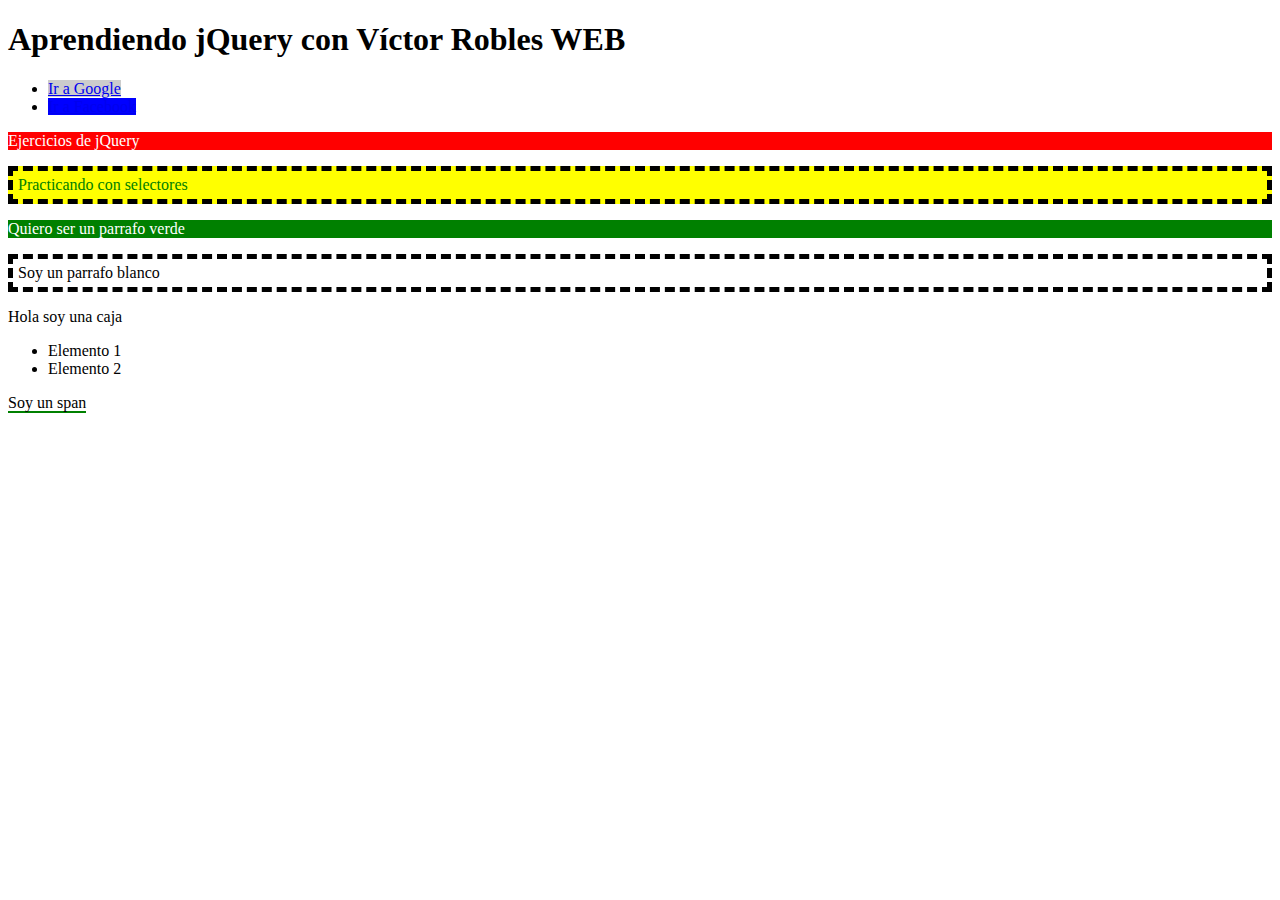
<file: jquery/index.html>
<!DOCTYPE HTML>
<html lang="es">
	<head>
		<meta charset="utf-8">
		<title>Aprendiendo jQuery</title>
		<!--
		<script src="https://code.jquery.com/jquery-3.3.1.min.js"
	  integrity="sha256-FgpCb/KJQlLNfOu91ta32o/NMZxltwRo8QtmkMRdAu8="
	  crossorigin="anonymous"></script>
		-->
		<script type="text/javascript" src="js/jquery-3.3.1.min.js"></script>
		<script type="text/javascript" src="js/01-selectores.js"></script>
		<style>
			.zebra{
				border: 5px dashed black;
			}

			.grande{
				font-size: 30px;
			}

			.margen-superior{
				display:block;
				margin-top:45px;
			}

			.resaltado{
				border-bottom: 2px solid green;
			}
		</style>
	</head>
	<body>
		<h1>Aprendiendo jQuery con Víctor Robles WEB</h1>

		<ul>
			<li><a href="https://www.google.com" title="Google">Ir a Google</a></li>
			<li><a href="https://www.facebook.com" title="Facebook">Ir a Facebook</a></li>
		</ul>

		<p id="rojo" class="sin_borde">Ejercicios de jQuery</p>
		<p id="amarillo" class="zebra">Practicando con selectores</p>
		<p id="verde" class="sin_borde">Quiero ser un parrafo verde</p>
		<p class="zebra">Soy un parrafo blanco</p>

		<div id="caja">
			<p>Hola soy una caja<p>
			<ul>
				<li>Elemento 1</li>
				<li id="elemento2">Elemento 2</li>
			</ul>
			<span class="resaltado">Soy un span</span>
		</div>

	</body>
</html>
</file>
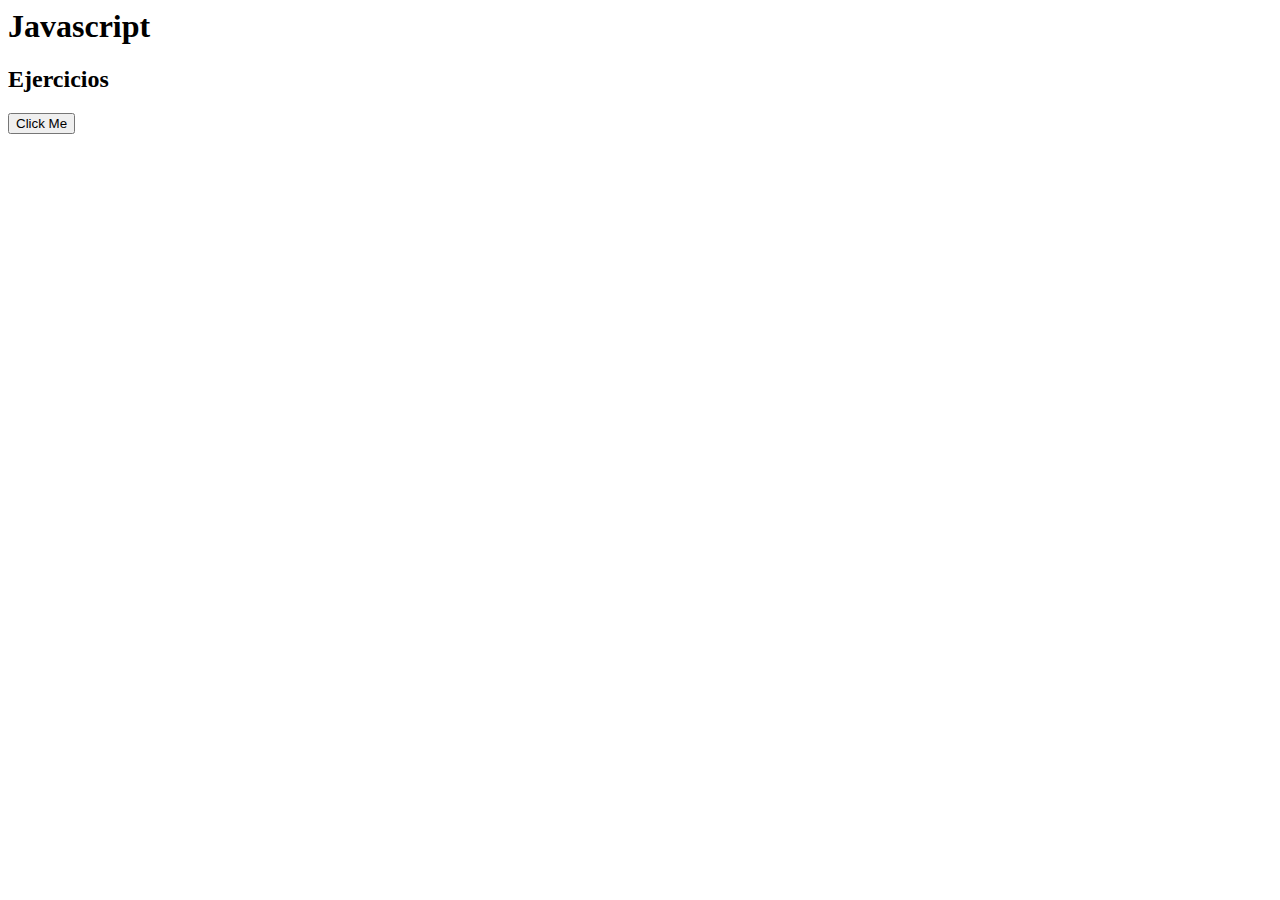
<file: JS exercises/index.htm>
<!doctype html5>
<html lang="es">
	<head>
		<meta charset="utf-8">
		<title>Primer script - Andres Montes</title>
		</head>
	<body>
		<div class="caja">
		<h1> Javascript</h1>
		<h2> Ejercicios</h2>
		<button id="boton">Click Me</button>
		<script type="text/javascript"src="JS/eventos.js"></script> 
		</div>
		</body>
</html>
</file>
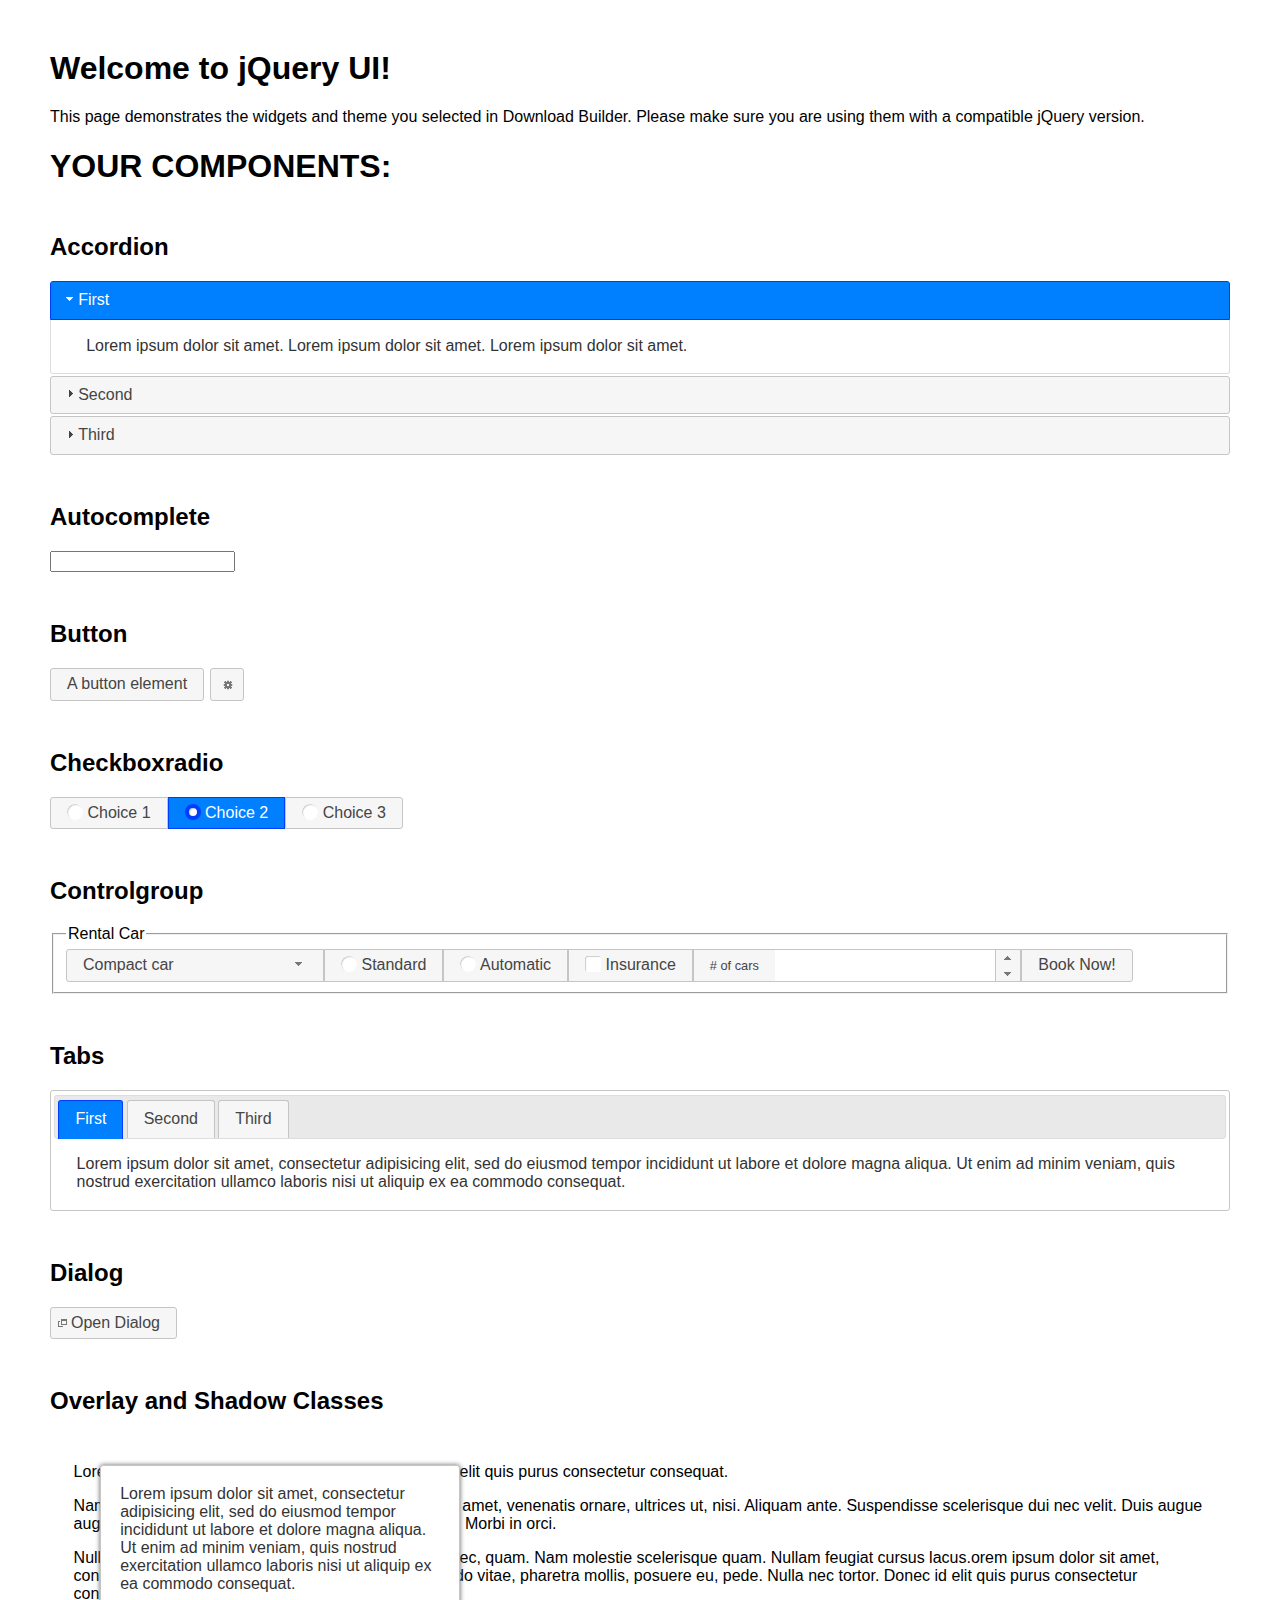
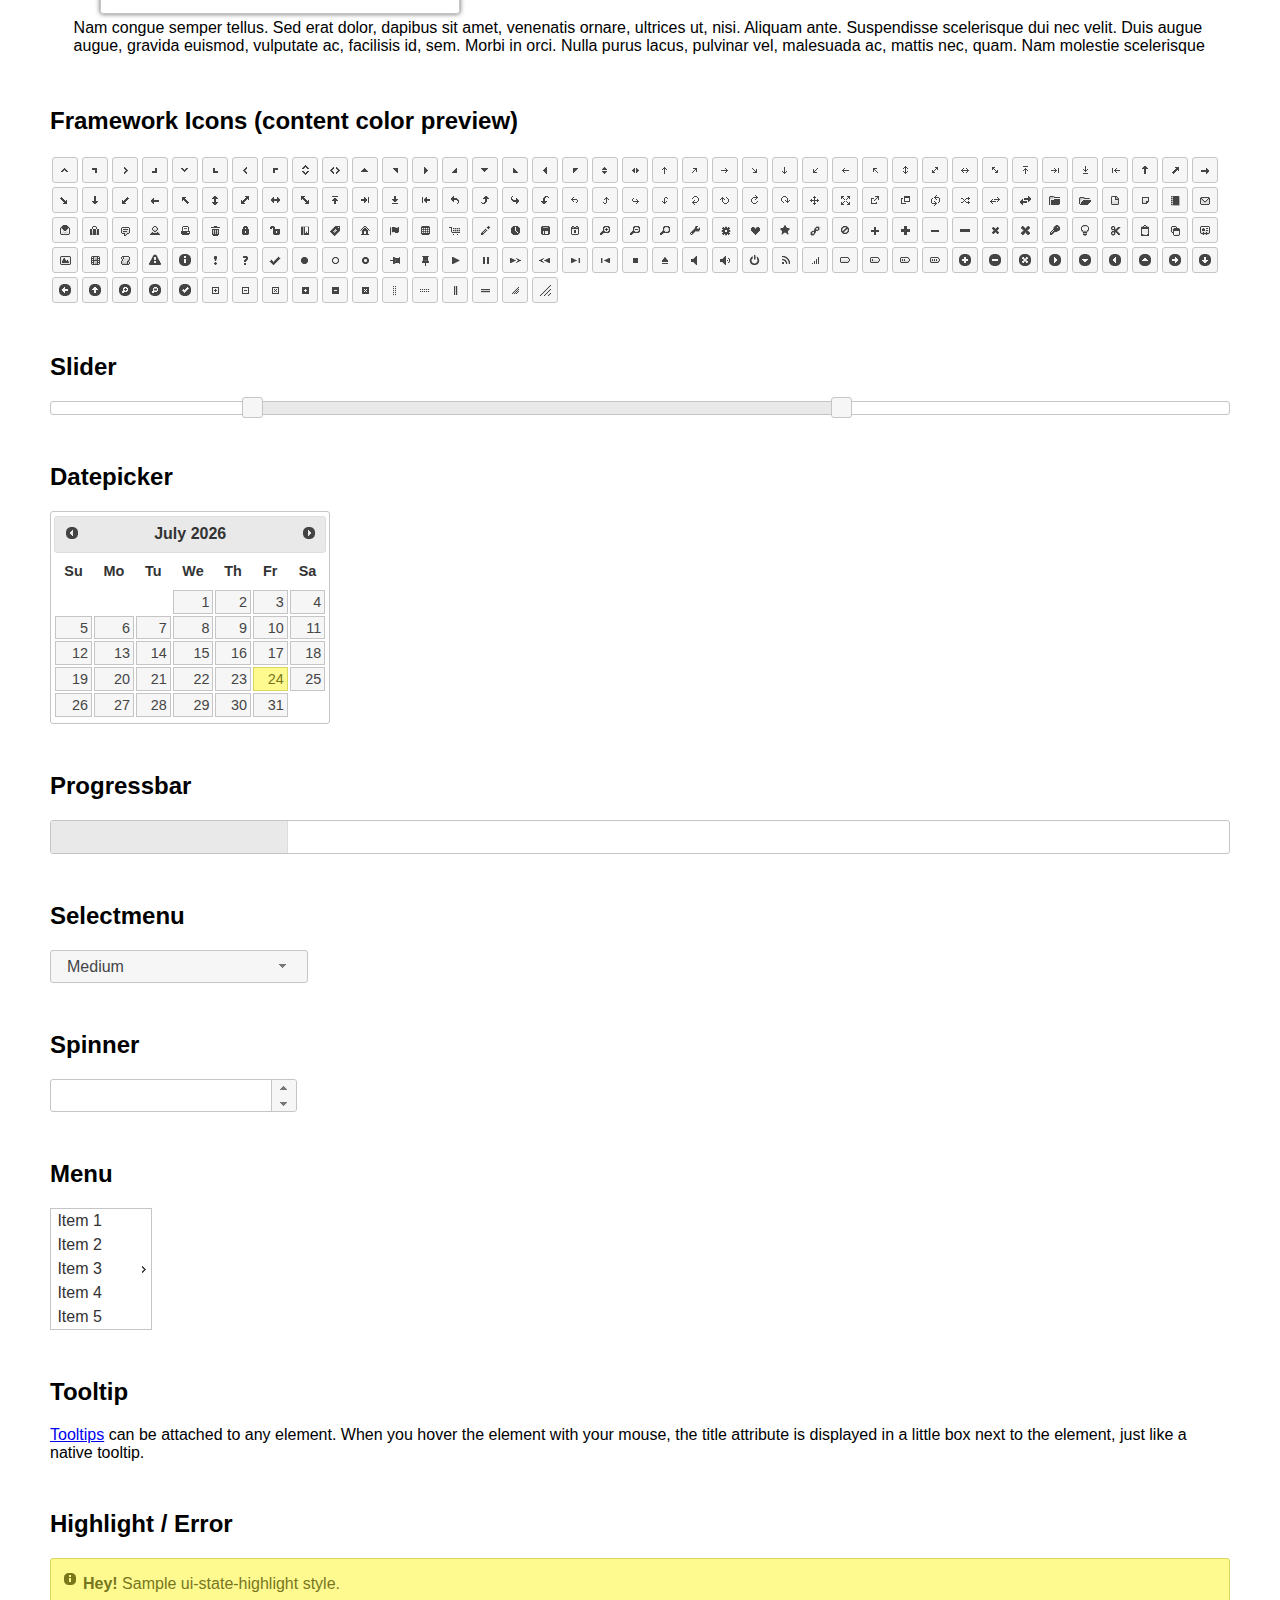
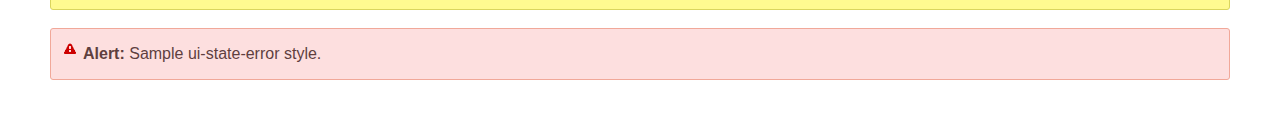
<file: jquery/js/jquery-ui/index.html>
<!doctype html>
<html lang="us">
<head>
	<meta charset="utf-8">
	<title>jQuery UI Example Page</title>
	<link href="jquery-ui.css" rel="stylesheet">
	<style>
	body{
		font-family: "Trebuchet MS", sans-serif;
		margin: 50px;
	}
	.demoHeaders {
		margin-top: 2em;
	}
	#dialog-link {
		padding: .4em 1em .4em 20px;
		text-decoration: none;
		position: relative;
	}
	#dialog-link span.ui-icon {
		margin: 0 5px 0 0;
		position: absolute;
		left: .2em;
		top: 50%;
		margin-top: -8px;
	}
	#icons {
		margin: 0;
		padding: 0;
	}
	#icons li {
		margin: 2px;
		position: relative;
		padding: 4px 0;
		cursor: pointer;
		float: left;
		list-style: none;
	}
	#icons span.ui-icon {
		float: left;
		margin: 0 4px;
	}
	.fakewindowcontain .ui-widget-overlay {
		position: absolute;
	}
	select {
		width: 200px;
	}
	</style>
</head>
<body>

<h1>Welcome to jQuery UI!</h1>

<div class="ui-widget">
	<p>This page demonstrates the widgets and theme you selected in Download Builder. Please make sure you are using them with a compatible jQuery version.</p>
</div>

<h1>YOUR COMPONENTS:</h1>


<!-- Accordion -->
<h2 class="demoHeaders">Accordion</h2>
<div id="accordion">
	<h3>First</h3>
	<div>Lorem ipsum dolor sit amet. Lorem ipsum dolor sit amet. Lorem ipsum dolor sit amet.</div>
	<h3>Second</h3>
	<div>Phasellus mattis tincidunt nibh.</div>
	<h3>Third</h3>
	<div>Nam dui erat, auctor a, dignissim quis.</div>
</div>



<!-- Autocomplete -->
<h2 class="demoHeaders">Autocomplete</h2>
<div>
	<input id="autocomplete" title="type &quot;a&quot;">
</div>



<!-- Button -->
<h2 class="demoHeaders">Button</h2>
<button id="button">A button element</button>
<button id="button-icon">An icon-only button</button>



<!-- Checkboxradio -->
<h2 class="demoHeaders">Checkboxradio</h2>
<form style="margin-top: 1em;">
	<div id="radioset">
		<input type="radio" id="radio1" name="radio"><label for="radio1">Choice 1</label>
		<input type="radio" id="radio2" name="radio" checked="checked"><label for="radio2">Choice 2</label>
		<input type="radio" id="radio3" name="radio"><label for="radio3">Choice 3</label>
	</div>
</form>



<!-- Controlgroup -->
<h2 class="demoHeaders">Controlgroup</h2>
<fieldset>
	<legend>Rental Car</legend>
	<div id="controlgroup">
		<select id="car-type">
			<option>Compact car</option>
			<option>Midsize car</option>
			<option>Full size car</option>
			<option>SUV</option>
			<option>Luxury</option>
			<option>Truck</option>
			<option>Van</option>
		</select>
		<label for="transmission-standard">Standard</label>
		<input type="radio" name="transmission" id="transmission-standard">
		<label for="transmission-automatic">Automatic</label>
		<input type="radio" name="transmission" id="transmission-automatic">
		<label for="insurance">Insurance</label>
		<input type="checkbox" name="insurance" id="insurance">
		<label for="horizontal-spinner" class="ui-controlgroup-label"># of cars</label>
		<input id="horizontal-spinner" class="ui-spinner-input">
		<button>Book Now!</button>
	</div>
</fieldset>



<!-- Tabs -->
<h2 class="demoHeaders">Tabs</h2>
<div id="tabs">
	<ul>
		<li><a href="#tabs-1">First</a></li>
		<li><a href="#tabs-2">Second</a></li>
		<li><a href="#tabs-3">Third</a></li>
	</ul>
	<div id="tabs-1">Lorem ipsum dolor sit amet, consectetur adipisicing elit, sed do eiusmod tempor incididunt ut labore et dolore magna aliqua. Ut enim ad minim veniam, quis nostrud exercitation ullamco laboris nisi ut aliquip ex ea commodo consequat.</div>
	<div id="tabs-2">Phasellus mattis tincidunt nibh. Cras orci urna, blandit id, pretium vel, aliquet ornare, felis. Maecenas scelerisque sem non nisl. Fusce sed lorem in enim dictum bibendum.</div>
	<div id="tabs-3">Nam dui erat, auctor a, dignissim quis, sollicitudin eu, felis. Pellentesque nisi urna, interdum eget, sagittis et, consequat vestibulum, lacus. Mauris porttitor ullamcorper augue.</div>
</div>



<h2 class="demoHeaders">Dialog</h2>
<p>
	<button id="dialog-link" class="ui-button ui-corner-all ui-widget">
		<span class="ui-icon ui-icon-newwin"></span>Open Dialog
	</button>
</p>

<h2 class="demoHeaders">Overlay and Shadow Classes</h2>
<div style="position: relative; width: 96%; height: 200px; padding:1% 2%; overflow:hidden;" class="fakewindowcontain">
	<p>Lorem ipsum dolor sit amet,  Nulla nec tortor. Donec id elit quis purus consectetur consequat. </p><p>Nam congue semper tellus. Sed erat dolor, dapibus sit amet, venenatis ornare, ultrices ut, nisi. Aliquam ante. Suspendisse scelerisque dui nec velit. Duis augue augue, gravida euismod, vulputate ac, facilisis id, sem. Morbi in orci. </p><p>Nulla purus lacus, pulvinar vel, malesuada ac, mattis nec, quam. Nam molestie scelerisque quam. Nullam feugiat cursus lacus.orem ipsum dolor sit amet, consectetur adipiscing elit. Donec libero risus, commodo vitae, pharetra mollis, posuere eu, pede. Nulla nec tortor. Donec id elit quis purus consectetur consequat. </p><p>Nam congue semper tellus. Sed erat dolor, dapibus sit amet, venenatis ornare, ultrices ut, nisi. Aliquam ante. Suspendisse scelerisque dui nec velit. Duis augue augue, gravida euismod, vulputate ac, facilisis id, sem. Morbi in orci. Nulla purus lacus, pulvinar vel, malesuada ac, mattis nec, quam. Nam molestie scelerisque quam. </p><p>Nullam feugiat cursus lacus.orem ipsum dolor sit amet, consectetur adipiscing elit. Donec libero risus, commodo vitae, pharetra mollis, posuere eu, pede. Nulla nec tortor. Donec id elit quis purus consectetur consequat. Nam congue semper tellus. Sed erat dolor, dapibus sit amet, venenatis ornare, ultrices ut, nisi. Aliquam ante. </p><p>Suspendisse scelerisque dui nec velit. Duis augue augue, gravida euismod, vulputate ac, facilisis id, sem. Morbi in orci. Nulla purus lacus, pulvinar vel, malesuada ac, mattis nec, quam. Nam molestie scelerisque quam. Nullam feugiat cursus lacus.orem ipsum dolor sit amet, consectetur adipiscing elit. Donec libero risus, commodo vitae, pharetra mollis, posuere eu, pede. Nulla nec tortor. Donec id elit quis purus consectetur consequat. Nam congue semper tellus. Sed erat dolor, dapibus sit amet, venenatis ornare, ultrices ut, nisi. </p>

	<!-- ui-dialog -->
	<div class="ui-widget-overlay ui-front"></div>
	<div style="position: absolute; width: 320px; left: 50px; top: 30px; padding: 1.2em" class="ui-widget ui-front ui-widget-content ui-corner-all ui-widget-shadow">
		Lorem ipsum dolor sit amet, consectetur adipisicing elit, sed do eiusmod tempor incididunt ut labore et dolore magna aliqua. Ut enim ad minim veniam, quis nostrud exercitation ullamco laboris nisi ut aliquip ex ea commodo consequat.
	</div>

</div>

<!-- ui-dialog -->
<div id="dialog" title="Dialog Title">
	<p>Lorem ipsum dolor sit amet, consectetur adipisicing elit, sed do eiusmod tempor incididunt ut labore et dolore magna aliqua. Ut enim ad minim veniam, quis nostrud exercitation ullamco laboris nisi ut aliquip ex ea commodo consequat.</p>
</div>



<h2 class="demoHeaders">Framework Icons (content color preview)</h2>
<ul id="icons" class="ui-widget ui-helper-clearfix">
	<li class="ui-state-default ui-corner-all" title=".ui-icon-caret-1-n"><span class="ui-icon ui-icon-caret-1-n"></span></li>
	<li class="ui-state-default ui-corner-all" title=".ui-icon-caret-1-ne"><span class="ui-icon ui-icon-caret-1-ne"></span></li>
	<li class="ui-state-default ui-corner-all" title=".ui-icon-caret-1-e"><span class="ui-icon ui-icon-caret-1-e"></span></li>
	<li class="ui-state-default ui-corner-all" title=".ui-icon-caret-1-se"><span class="ui-icon ui-icon-caret-1-se"></span></li>
	<li class="ui-state-default ui-corner-all" title=".ui-icon-caret-1-s"><span class="ui-icon ui-icon-caret-1-s"></span></li>
	<li class="ui-state-default ui-corner-all" title=".ui-icon-caret-1-sw"><span class="ui-icon ui-icon-caret-1-sw"></span></li>
	<li class="ui-state-default ui-corner-all" title=".ui-icon-caret-1-w"><span class="ui-icon ui-icon-caret-1-w"></span></li>
	<li class="ui-state-default ui-corner-all" title=".ui-icon-caret-1-nw"><span class="ui-icon ui-icon-caret-1-nw"></span></li>
	<li class="ui-state-default ui-corner-all" title=".ui-icon-caret-2-n-s"><span class="ui-icon ui-icon-caret-2-n-s"></span></li>
	<li class="ui-state-default ui-corner-all" title=".ui-icon-caret-2-e-w"><span class="ui-icon ui-icon-caret-2-e-w"></span></li>
	<li class="ui-state-default ui-corner-all" title=".ui-icon-triangle-1-n"><span class="ui-icon ui-icon-triangle-1-n"></span></li>
	<li class="ui-state-default ui-corner-all" title=".ui-icon-triangle-1-ne"><span class="ui-icon ui-icon-triangle-1-ne"></span></li>
	<li class="ui-state-default ui-corner-all" title=".ui-icon-triangle-1-e"><span class="ui-icon ui-icon-triangle-1-e"></span></li>
	<li class="ui-state-default ui-corner-all" title=".ui-icon-triangle-1-se"><span class="ui-icon ui-icon-triangle-1-se"></span></li>
	<li class="ui-state-default ui-corner-all" title=".ui-icon-triangle-1-s"><span class="ui-icon ui-icon-triangle-1-s"></span></li>
	<li class="ui-state-default ui-corner-all" title=".ui-icon-triangle-1-sw"><span class="ui-icon ui-icon-triangle-1-sw"></span></li>
	<li class="ui-state-default ui-corner-all" title=".ui-icon-triangle-1-w"><span class="ui-icon ui-icon-triangle-1-w"></span></li>
	<li class="ui-state-default ui-corner-all" title=".ui-icon-triangle-1-nw"><span class="ui-icon ui-icon-triangle-1-nw"></span></li>
	<li class="ui-state-default ui-corner-all" title=".ui-icon-triangle-2-n-s"><span class="ui-icon ui-icon-triangle-2-n-s"></span></li>
	<li class="ui-state-default ui-corner-all" title=".ui-icon-triangle-2-e-w"><span class="ui-icon ui-icon-triangle-2-e-w"></span></li>
	<li class="ui-state-default ui-corner-all" title=".ui-icon-arrow-1-n"><span class="ui-icon ui-icon-arrow-1-n"></span></li>
	<li class="ui-state-default ui-corner-all" title=".ui-icon-arrow-1-ne"><span class="ui-icon ui-icon-arrow-1-ne"></span></li>
	<li class="ui-state-default ui-corner-all" title=".ui-icon-arrow-1-e"><span class="ui-icon ui-icon-arrow-1-e"></span></li>
	<li class="ui-state-default ui-corner-all" title=".ui-icon-arrow-1-se"><span class="ui-icon ui-icon-arrow-1-se"></span></li>
	<li class="ui-state-default ui-corner-all" title=".ui-icon-arrow-1-s"><span class="ui-icon ui-icon-arrow-1-s"></span></li>
	<li class="ui-state-default ui-corner-all" title=".ui-icon-arrow-1-sw"><span class="ui-icon ui-icon-arrow-1-sw"></span></li>
	<li class="ui-state-default ui-corner-all" title=".ui-icon-arrow-1-w"><span class="ui-icon ui-icon-arrow-1-w"></span></li>
	<li class="ui-state-default ui-corner-all" title=".ui-icon-arrow-1-nw"><span class="ui-icon ui-icon-arrow-1-nw"></span></li>
	<li class="ui-state-default ui-corner-all" title=".ui-icon-arrow-2-n-s"><span class="ui-icon ui-icon-arrow-2-n-s"></span></li>
	<li class="ui-state-default ui-corner-all" title=".ui-icon-arrow-2-ne-sw"><span class="ui-icon ui-icon-arrow-2-ne-sw"></span></li>
	<li class="ui-state-default ui-corner-all" title=".ui-icon-arrow-2-e-w"><span class="ui-icon ui-icon-arrow-2-e-w"></span></li>
	<li class="ui-state-default ui-corner-all" title=".ui-icon-arrow-2-se-nw"><span class="ui-icon ui-icon-arrow-2-se-nw"></span></li>
	<li class="ui-state-default ui-corner-all" title=".ui-icon-arrowstop-1-n"><span class="ui-icon ui-icon-arrowstop-1-n"></span></li>
	<li class="ui-state-default ui-corner-all" title=".ui-icon-arrowstop-1-e"><span class="ui-icon ui-icon-arrowstop-1-e"></span></li>
	<li class="ui-state-default ui-corner-all" title=".ui-icon-arrowstop-1-s"><span class="ui-icon ui-icon-arrowstop-1-s"></span></li>
	<li class="ui-state-default ui-corner-all" title=".ui-icon-arrowstop-1-w"><span class="ui-icon ui-icon-arrowstop-1-w"></span></li>
	<li class="ui-state-default ui-corner-all" title=".ui-icon-arrowthick-1-n"><span class="ui-icon ui-icon-arrowthick-1-n"></span></li>
	<li class="ui-state-default ui-corner-all" title=".ui-icon-arrowthick-1-ne"><span class="ui-icon ui-icon-arrowthick-1-ne"></span></li>
	<li class="ui-state-default ui-corner-all" title=".ui-icon-arrowthick-1-e"><span class="ui-icon ui-icon-arrowthick-1-e"></span></li>
	<li class="ui-state-default ui-corner-all" title=".ui-icon-arrowthick-1-se"><span class="ui-icon ui-icon-arrowthick-1-se"></span></li>
	<li class="ui-state-default ui-corner-all" title=".ui-icon-arrowthick-1-s"><span class="ui-icon ui-icon-arrowthick-1-s"></span></li>
	<li class="ui-state-default ui-corner-all" title=".ui-icon-arrowthick-1-sw"><span class="ui-icon ui-icon-arrowthick-1-sw"></span></li>
	<li class="ui-state-default ui-corner-all" title=".ui-icon-arrowthick-1-w"><span class="ui-icon ui-icon-arrowthick-1-w"></span></li>
	<li class="ui-state-default ui-corner-all" title=".ui-icon-arrowthick-1-nw"><span class="ui-icon ui-icon-arrowthick-1-nw"></span></li>
	<li class="ui-state-default ui-corner-all" title=".ui-icon-arrowthick-2-n-s"><span class="ui-icon ui-icon-arrowthick-2-n-s"></span></li>
	<li class="ui-state-default ui-corner-all" title=".ui-icon-arrowthick-2-ne-sw"><span class="ui-icon ui-icon-arrowthick-2-ne-sw"></span></li>
	<li class="ui-state-default ui-corner-all" title=".ui-icon-arrowthick-2-e-w"><span class="ui-icon ui-icon-arrowthick-2-e-w"></span></li>
	<li class="ui-state-default ui-corner-all" title=".ui-icon-arrowthick-2-se-nw"><span class="ui-icon ui-icon-arrowthick-2-se-nw"></span></li>
	<li class="ui-state-default ui-corner-all" title=".ui-icon-arrowthickstop-1-n"><span class="ui-icon ui-icon-arrowthickstop-1-n"></span></li>
	<li class="ui-state-default ui-corner-all" title=".ui-icon-arrowthickstop-1-e"><span class="ui-icon ui-icon-arrowthickstop-1-e"></span></li>
	<li class="ui-state-default ui-corner-all" title=".ui-icon-arrowthickstop-1-s"><span class="ui-icon ui-icon-arrowthickstop-1-s"></span></li>
	<li class="ui-state-default ui-corner-all" title=".ui-icon-arrowthickstop-1-w"><span class="ui-icon ui-icon-arrowthickstop-1-w"></span></li>
	<li class="ui-state-default ui-corner-all" title=".ui-icon-arrowreturnthick-1-w"><span class="ui-icon ui-icon-arrowreturnthick-1-w"></span></li>
	<li class="ui-state-default ui-corner-all" title=".ui-icon-arrowreturnthick-1-n"><span class="ui-icon ui-icon-arrowreturnthick-1-n"></span></li>
	<li class="ui-state-default ui-corner-all" title=".ui-icon-arrowreturnthick-1-e"><span class="ui-icon ui-icon-arrowreturnthick-1-e"></span></li>
	<li class="ui-state-default ui-corner-all" title=".ui-icon-arrowreturnthick-1-s"><span class="ui-icon ui-icon-arrowreturnthick-1-s"></span></li>
	<li class="ui-state-default ui-corner-all" title=".ui-icon-arrowreturn-1-w"><span class="ui-icon ui-icon-arrowreturn-1-w"></span></li>
	<li class="ui-state-default ui-corner-all" title=".ui-icon-arrowreturn-1-n"><span class="ui-icon ui-icon-arrowreturn-1-n"></span></li>
	<li class="ui-state-default ui-corner-all" title=".ui-icon-arrowreturn-1-e"><span class="ui-icon ui-icon-arrowreturn-1-e"></span></li>
	<li class="ui-state-default ui-corner-all" title=".ui-icon-arrowreturn-1-s"><span class="ui-icon ui-icon-arrowreturn-1-s"></span></li>
	<li class="ui-state-default ui-corner-all" title=".ui-icon-arrowrefresh-1-w"><span class="ui-icon ui-icon-arrowrefresh-1-w"></span></li>
	<li class="ui-state-default ui-corner-all" title=".ui-icon-arrowrefresh-1-n"><span class="ui-icon ui-icon-arrowrefresh-1-n"></span></li>
	<li class="ui-state-default ui-corner-all" title=".ui-icon-arrowrefresh-1-e"><span class="ui-icon ui-icon-arrowrefresh-1-e"></span></li>
	<li class="ui-state-default ui-corner-all" title=".ui-icon-arrowrefresh-1-s"><span class="ui-icon ui-icon-arrowrefresh-1-s"></span></li>
	<li class="ui-state-default ui-corner-all" title=".ui-icon-arrow-4"><span class="ui-icon ui-icon-arrow-4"></span></li>
	<li class="ui-state-default ui-corner-all" title=".ui-icon-arrow-4-diag"><span class="ui-icon ui-icon-arrow-4-diag"></span></li>
	<li class="ui-state-default ui-corner-all" title=".ui-icon-extlink"><span class="ui-icon ui-icon-extlink"></span></li>
	<li class="ui-state-default ui-corner-all" title=".ui-icon-newwin"><span class="ui-icon ui-icon-newwin"></span></li>
	<li class="ui-state-default ui-corner-all" title=".ui-icon-refresh"><span class="ui-icon ui-icon-refresh"></span></li>
	<li class="ui-state-default ui-corner-all" title=".ui-icon-shuffle"><span class="ui-icon ui-icon-shuffle"></span></li>
	<li class="ui-state-default ui-corner-all" title=".ui-icon-transfer-e-w"><span class="ui-icon ui-icon-transfer-e-w"></span></li>
	<li class="ui-state-default ui-corner-all" title=".ui-icon-transferthick-e-w"><span class="ui-icon ui-icon-transferthick-e-w"></span></li>
	<li class="ui-state-default ui-corner-all" title=".ui-icon-folder-collapsed"><span class="ui-icon ui-icon-folder-collapsed"></span></li>
	<li class="ui-state-default ui-corner-all" title=".ui-icon-folder-open"><span class="ui-icon ui-icon-folder-open"></span></li>
	<li class="ui-state-default ui-corner-all" title=".ui-icon-document"><span class="ui-icon ui-icon-document"></span></li>
	<li class="ui-state-default ui-corner-all" title=".ui-icon-document-b"><span class="ui-icon ui-icon-document-b"></span></li>
	<li class="ui-state-default ui-corner-all" title=".ui-icon-note"><span class="ui-icon ui-icon-note"></span></li>
	<li class="ui-state-default ui-corner-all" title=".ui-icon-mail-closed"><span class="ui-icon ui-icon-mail-closed"></span></li>
	<li class="ui-state-default ui-corner-all" title=".ui-icon-mail-open"><span class="ui-icon ui-icon-mail-open"></span></li>
	<li class="ui-state-default ui-corner-all" title=".ui-icon-suitcase"><span class="ui-icon ui-icon-suitcase"></span></li>
	<li class="ui-state-default ui-corner-all" title=".ui-icon-comment"><span class="ui-icon ui-icon-comment"></span></li>
	<li class="ui-state-default ui-corner-all" title=".ui-icon-person"><span class="ui-icon ui-icon-person"></span></li>
	<li class="ui-state-default ui-corner-all" title=".ui-icon-print"><span class="ui-icon ui-icon-print"></span></li>
	<li class="ui-state-default ui-corner-all" title=".ui-icon-trash"><span class="ui-icon ui-icon-trash"></span></li>
	<li class="ui-state-default ui-corner-all" title=".ui-icon-locked"><span class="ui-icon ui-icon-locked"></span></li>
	<li class="ui-state-default ui-corner-all" title=".ui-icon-unlocked"><span class="ui-icon ui-icon-unlocked"></span></li>
	<li class="ui-state-default ui-corner-all" title=".ui-icon-bookmark"><span class="ui-icon ui-icon-bookmark"></span></li>
	<li class="ui-state-default ui-corner-all" title=".ui-icon-tag"><span class="ui-icon ui-icon-tag"></span></li>
	<li class="ui-state-default ui-corner-all" title=".ui-icon-home"><span class="ui-icon ui-icon-home"></span></li>
	<li class="ui-state-default ui-corner-all" title=".ui-icon-flag"><span class="ui-icon ui-icon-flag"></span></li>
	<li class="ui-state-default ui-corner-all" title=".ui-icon-calculator"><span class="ui-icon ui-icon-calculator"></span></li>
	<li class="ui-state-default ui-corner-all" title=".ui-icon-cart"><span class="ui-icon ui-icon-cart"></span></li>
	<li class="ui-state-default ui-corner-all" title=".ui-icon-pencil"><span class="ui-icon ui-icon-pencil"></span></li>
	<li class="ui-state-default ui-corner-all" title=".ui-icon-clock"><span class="ui-icon ui-icon-clock"></span></li>
	<li class="ui-state-default ui-corner-all" title=".ui-icon-disk"><span class="ui-icon ui-icon-disk"></span></li>
	<li class="ui-state-default ui-corner-all" title=".ui-icon-calendar"><span class="ui-icon ui-icon-calendar"></span></li>
	<li class="ui-state-default ui-corner-all" title=".ui-icon-zoomin"><span class="ui-icon ui-icon-zoomin"></span></li>
	<li class="ui-state-default ui-corner-all" title=".ui-icon-zoomout"><span class="ui-icon ui-icon-zoomout"></span></li>
	<li class="ui-state-default ui-corner-all" title=".ui-icon-search"><span class="ui-icon ui-icon-search"></span></li>
	<li class="ui-state-default ui-corner-all" title=".ui-icon-wrench"><span class="ui-icon ui-icon-wrench"></span></li>
	<li class="ui-state-default ui-corner-all" title=".ui-icon-gear"><span class="ui-icon ui-icon-gear"></span></li>
	<li class="ui-state-default ui-corner-all" title=".ui-icon-heart"><span class="ui-icon ui-icon-heart"></span></li>
	<li class="ui-state-default ui-corner-all" title=".ui-icon-star"><span class="ui-icon ui-icon-star"></span></li>
	<li class="ui-state-default ui-corner-all" title=".ui-icon-link"><span class="ui-icon ui-icon-link"></span></li>
	<li class="ui-state-default ui-corner-all" title=".ui-icon-cancel"><span class="ui-icon ui-icon-cancel"></span></li>
	<li class="ui-state-default ui-corner-all" title=".ui-icon-plus"><span class="ui-icon ui-icon-plus"></span></li>
	<li class="ui-state-default ui-corner-all" title=".ui-icon-plusthick"><span class="ui-icon ui-icon-plusthick"></span></li>
	<li class="ui-state-default ui-corner-all" title=".ui-icon-minus"><span class="ui-icon ui-icon-minus"></span></li>
	<li class="ui-state-default ui-corner-all" title=".ui-icon-minusthick"><span class="ui-icon ui-icon-minusthick"></span></li>
	<li class="ui-state-default ui-corner-all" title=".ui-icon-close"><span class="ui-icon ui-icon-close"></span></li>
	<li class="ui-state-default ui-corner-all" title=".ui-icon-closethick"><span class="ui-icon ui-icon-closethick"></span></li>
	<li class="ui-state-default ui-corner-all" title=".ui-icon-key"><span class="ui-icon ui-icon-key"></span></li>
	<li class="ui-state-default ui-corner-all" title=".ui-icon-lightbulb"><span class="ui-icon ui-icon-lightbulb"></span></li>
	<li class="ui-state-default ui-corner-all" title=".ui-icon-scissors"><span class="ui-icon ui-icon-scissors"></span></li>
	<li class="ui-state-default ui-corner-all" title=".ui-icon-clipboard"><span class="ui-icon ui-icon-clipboard"></span></li>
	<li class="ui-state-default ui-corner-all" title=".ui-icon-copy"><span class="ui-icon ui-icon-copy"></span></li>
	<li class="ui-state-default ui-corner-all" title=".ui-icon-contact"><span class="ui-icon ui-icon-contact"></span></li>
	<li class="ui-state-default ui-corner-all" title=".ui-icon-image"><span class="ui-icon ui-icon-image"></span></li>
	<li class="ui-state-default ui-corner-all" title=".ui-icon-video"><span class="ui-icon ui-icon-video"></span></li>
	<li class="ui-state-default ui-corner-all" title=".ui-icon-script"><span class="ui-icon ui-icon-script"></span></li>
	<li class="ui-state-default ui-corner-all" title=".ui-icon-alert"><span class="ui-icon ui-icon-alert"></span></li>
	<li class="ui-state-default ui-corner-all" title=".ui-icon-info"><span class="ui-icon ui-icon-info"></span></li>
	<li class="ui-state-default ui-corner-all" title=".ui-icon-notice"><span class="ui-icon ui-icon-notice"></span></li>
	<li class="ui-state-default ui-corner-all" title=".ui-icon-help"><span class="ui-icon ui-icon-help"></span></li>
	<li class="ui-state-default ui-corner-all" title=".ui-icon-check"><span class="ui-icon ui-icon-check"></span></li>
	<li class="ui-state-default ui-corner-all" title=".ui-icon-bullet"><span class="ui-icon ui-icon-bullet"></span></li>
	<li class="ui-state-default ui-corner-all" title=".ui-icon-radio-off"><span class="ui-icon ui-icon-radio-off"></span></li>
	<li class="ui-state-default ui-corner-all" title=".ui-icon-radio-on"><span class="ui-icon ui-icon-radio-on"></span></li>
	<li class="ui-state-default ui-corner-all" title=".ui-icon-pin-w"><span class="ui-icon ui-icon-pin-w"></span></li>
	<li class="ui-state-default ui-corner-all" title=".ui-icon-pin-s"><span class="ui-icon ui-icon-pin-s"></span></li>
	<li class="ui-state-default ui-corner-all" title=".ui-icon-play"><span class="ui-icon ui-icon-play"></span></li>
	<li class="ui-state-default ui-corner-all" title=".ui-icon-pause"><span class="ui-icon ui-icon-pause"></span></li>
	<li class="ui-state-default ui-corner-all" title=".ui-icon-seek-next"><span class="ui-icon ui-icon-seek-next"></span></li>
	<li class="ui-state-default ui-corner-all" title=".ui-icon-seek-prev"><span class="ui-icon ui-icon-seek-prev"></span></li>
	<li class="ui-state-default ui-corner-all" title=".ui-icon-seek-end"><span class="ui-icon ui-icon-seek-end"></span></li>
	<li class="ui-state-default ui-corner-all" title=".ui-icon-seek-first"><span class="ui-icon ui-icon-seek-first"></span></li>
	<li class="ui-state-default ui-corner-all" title=".ui-icon-stop"><span class="ui-icon ui-icon-stop"></span></li>
	<li class="ui-state-default ui-corner-all" title=".ui-icon-eject"><span class="ui-icon ui-icon-eject"></span></li>
	<li class="ui-state-default ui-corner-all" title=".ui-icon-volume-off"><span class="ui-icon ui-icon-volume-off"></span></li>
	<li class="ui-state-default ui-corner-all" title=".ui-icon-volume-on"><span class="ui-icon ui-icon-volume-on"></span></li>
	<li class="ui-state-default ui-corner-all" title=".ui-icon-power"><span class="ui-icon ui-icon-power"></span></li>
	<li class="ui-state-default ui-corner-all" title=".ui-icon-signal-diag"><span class="ui-icon ui-icon-signal-diag"></span></li>
	<li class="ui-state-default ui-corner-all" title=".ui-icon-signal"><span class="ui-icon ui-icon-signal"></span></li>
	<li class="ui-state-default ui-corner-all" title=".ui-icon-battery-0"><span class="ui-icon ui-icon-battery-0"></span></li>
	<li class="ui-state-default ui-corner-all" title=".ui-icon-battery-1"><span class="ui-icon ui-icon-battery-1"></span></li>
	<li class="ui-state-default ui-corner-all" title=".ui-icon-battery-2"><span class="ui-icon ui-icon-battery-2"></span></li>
	<li class="ui-state-default ui-corner-all" title=".ui-icon-battery-3"><span class="ui-icon ui-icon-battery-3"></span></li>
	<li class="ui-state-default ui-corner-all" title=".ui-icon-circle-plus"><span class="ui-icon ui-icon-circle-plus"></span></li>
	<li class="ui-state-default ui-corner-all" title=".ui-icon-circle-minus"><span class="ui-icon ui-icon-circle-minus"></span></li>
	<li class="ui-state-default ui-corner-all" title=".ui-icon-circle-close"><span class="ui-icon ui-icon-circle-close"></span></li>
	<li class="ui-state-default ui-corner-all" title=".ui-icon-circle-triangle-e"><span class="ui-icon ui-icon-circle-triangle-e"></span></li>
	<li class="ui-state-default ui-corner-all" title=".ui-icon-circle-triangle-s"><span class="ui-icon ui-icon-circle-triangle-s"></span></li>
	<li class="ui-state-default ui-corner-all" title=".ui-icon-circle-triangle-w"><span class="ui-icon ui-icon-circle-triangle-w"></span></li>
	<li class="ui-state-default ui-corner-all" title=".ui-icon-circle-triangle-n"><span class="ui-icon ui-icon-circle-triangle-n"></span></li>
	<li class="ui-state-default ui-corner-all" title=".ui-icon-circle-arrow-e"><span class="ui-icon ui-icon-circle-arrow-e"></span></li>
	<li class="ui-state-default ui-corner-all" title=".ui-icon-circle-arrow-s"><span class="ui-icon ui-icon-circle-arrow-s"></span></li>
	<li class="ui-state-default ui-corner-all" title=".ui-icon-circle-arrow-w"><span class="ui-icon ui-icon-circle-arrow-w"></span></li>
	<li class="ui-state-default ui-corner-all" title=".ui-icon-circle-arrow-n"><span class="ui-icon ui-icon-circle-arrow-n"></span></li>
	<li class="ui-state-default ui-corner-all" title=".ui-icon-circle-zoomin"><span class="ui-icon ui-icon-circle-zoomin"></span></li>
	<li class="ui-state-default ui-corner-all" title=".ui-icon-circle-zoomout"><span class="ui-icon ui-icon-circle-zoomout"></span></li>
	<li class="ui-state-default ui-corner-all" title=".ui-icon-circle-check"><span class="ui-icon ui-icon-circle-check"></span></li>
	<li class="ui-state-default ui-corner-all" title=".ui-icon-circlesmall-plus"><span class="ui-icon ui-icon-circlesmall-plus"></span></li>
	<li class="ui-state-default ui-corner-all" title=".ui-icon-circlesmall-minus"><span class="ui-icon ui-icon-circlesmall-minus"></span></li>
	<li class="ui-state-default ui-corner-all" title=".ui-icon-circlesmall-close"><span class="ui-icon ui-icon-circlesmall-close"></span></li>
	<li class="ui-state-default ui-corner-all" title=".ui-icon-squaresmall-plus"><span class="ui-icon ui-icon-squaresmall-plus"></span></li>
	<li class="ui-state-default ui-corner-all" title=".ui-icon-squaresmall-minus"><span class="ui-icon ui-icon-squaresmall-minus"></span></li>
	<li class="ui-state-default ui-corner-all" title=".ui-icon-squaresmall-close"><span class="ui-icon ui-icon-squaresmall-close"></span></li>
	<li class="ui-state-default ui-corner-all" title=".ui-icon-grip-dotted-vertical"><span class="ui-icon ui-icon-grip-dotted-vertical"></span></li>
	<li class="ui-state-default ui-corner-all" title=".ui-icon-grip-dotted-horizontal"><span class="ui-icon ui-icon-grip-dotted-horizontal"></span></li>
	<li class="ui-state-default ui-corner-all" title=".ui-icon-grip-solid-vertical"><span class="ui-icon ui-icon-grip-solid-vertical"></span></li>
	<li class="ui-state-default ui-corner-all" title=".ui-icon-grip-solid-horizontal"><span class="ui-icon ui-icon-grip-solid-horizontal"></span></li>
	<li class="ui-state-default ui-corner-all" title=".ui-icon-gripsmall-diagonal-se"><span class="ui-icon ui-icon-gripsmall-diagonal-se"></span></li>
	<li class="ui-state-default ui-corner-all" title=".ui-icon-grip-diagonal-se"><span class="ui-icon ui-icon-grip-diagonal-se"></span></li>
</ul>


<!-- Slider -->
<h2 class="demoHeaders">Slider</h2>
<div id="slider"></div>



<!-- Datepicker -->
<h2 class="demoHeaders">Datepicker</h2>
<div id="datepicker"></div>



<!-- Progressbar -->
<h2 class="demoHeaders">Progressbar</h2>
<div id="progressbar"></div>



<!-- Progressbar -->
<h2 class="demoHeaders">Selectmenu</h2>
<select id="selectmenu">
	<option>Slower</option>
	<option>Slow</option>
	<option selected="selected">Medium</option>
	<option>Fast</option>
	<option>Faster</option>
</select>



<!-- Spinner -->
<h2 class="demoHeaders">Spinner</h2>
<input id="spinner">



<!-- Menu -->
<h2 class="demoHeaders">Menu</h2>
<ul style="width:100px;" id="menu">
	<li><div>Item 1</div></li>
	<li><div>Item 2</div></li>
	<li><div>Item 3</div>
		<ul>
			<li><div>Item 3-1</div></li>
			<li><div>Item 3-2</div></li>
			<li><div>Item 3-3</div></li>
			<li><div>Item 3-4</div></li>
			<li><div>Item 3-5</div></li>
		</ul>
	</li>
	<li><div>Item 4</div></li>
	<li><div>Item 5</div></li>
</ul>



<!-- Tooltip -->
<h2 class="demoHeaders">Tooltip</h2>
<p id="tooltip">
	<a href="#" title="That&apos;s what this widget is">Tooltips</a> can be attached to any element. When you hover
the element with your mouse, the title attribute is displayed in a little box next to the element, just like a native tooltip.
</p>


<!-- Highlight / Error -->
<h2 class="demoHeaders">Highlight / Error</h2>
<div class="ui-widget">
	<div class="ui-state-highlight ui-corner-all" style="margin-top: 20px; padding: 0 .7em;">
		<p><span class="ui-icon ui-icon-info" style="float: left; margin-right: .3em;"></span>
		<strong>Hey!</strong> Sample ui-state-highlight style.</p>
	</div>
</div>
<br>
<div class="ui-widget">
	<div class="ui-state-error ui-corner-all" style="padding: 0 .7em;">
		<p><span class="ui-icon ui-icon-alert" style="float: left; margin-right: .3em;"></span>
		<strong>Alert:</strong> Sample ui-state-error style.</p>
	</div>
</div>

<script src="external/jquery/jquery.js"></script>
<script src="jquery-ui.js"></script>
<script>

$( "#accordion" ).accordion();



var availableTags = [
	"ActionScript",
	"AppleScript",
	"Asp",
	"BASIC",
	"C",
	"C++",
	"Clojure",
	"COBOL",
	"ColdFusion",
	"Erlang",
	"Fortran",
	"Groovy",
	"Haskell",
	"Java",
	"JavaScript",
	"Lisp",
	"Perl",
	"PHP",
	"Python",
	"Ruby",
	"Scala",
	"Scheme"
];
$( "#autocomplete" ).autocomplete({
	source: availableTags
});



$( "#button" ).button();
$( "#button-icon" ).button({
	icon: "ui-icon-gear",
	showLabel: false
});



$( "#radioset" ).buttonset();



$( "#controlgroup" ).controlgroup();



$( "#tabs" ).tabs();



$( "#dialog" ).dialog({
	autoOpen: false,
	width: 400,
	buttons: [
		{
			text: "Ok",
			click: function() {
				$( this ).dialog( "close" );
			}
		},
		{
			text: "Cancel",
			click: function() {
				$( this ).dialog( "close" );
			}
		}
	]
});

// Link to open the dialog
$( "#dialog-link" ).click(function( event ) {
	$( "#dialog" ).dialog( "open" );
	event.preventDefault();
});



$( "#datepicker" ).datepicker({
	inline: true
});



$( "#slider" ).slider({
	range: true,
	values: [ 17, 67 ]
});



$( "#progressbar" ).progressbar({
	value: 20
});



$( "#spinner" ).spinner();



$( "#menu" ).menu();



$( "#tooltip" ).tooltip();



$( "#selectmenu" ).selectmenu();


// Hover states on the static widgets
$( "#dialog-link, #icons li" ).hover(
	function() {
		$( this ).addClass( "ui-state-hover" );
	},
	function() {
		$( this ).removeClass( "ui-state-hover" );
	}
);
</script>
</body>
</html>
</file>
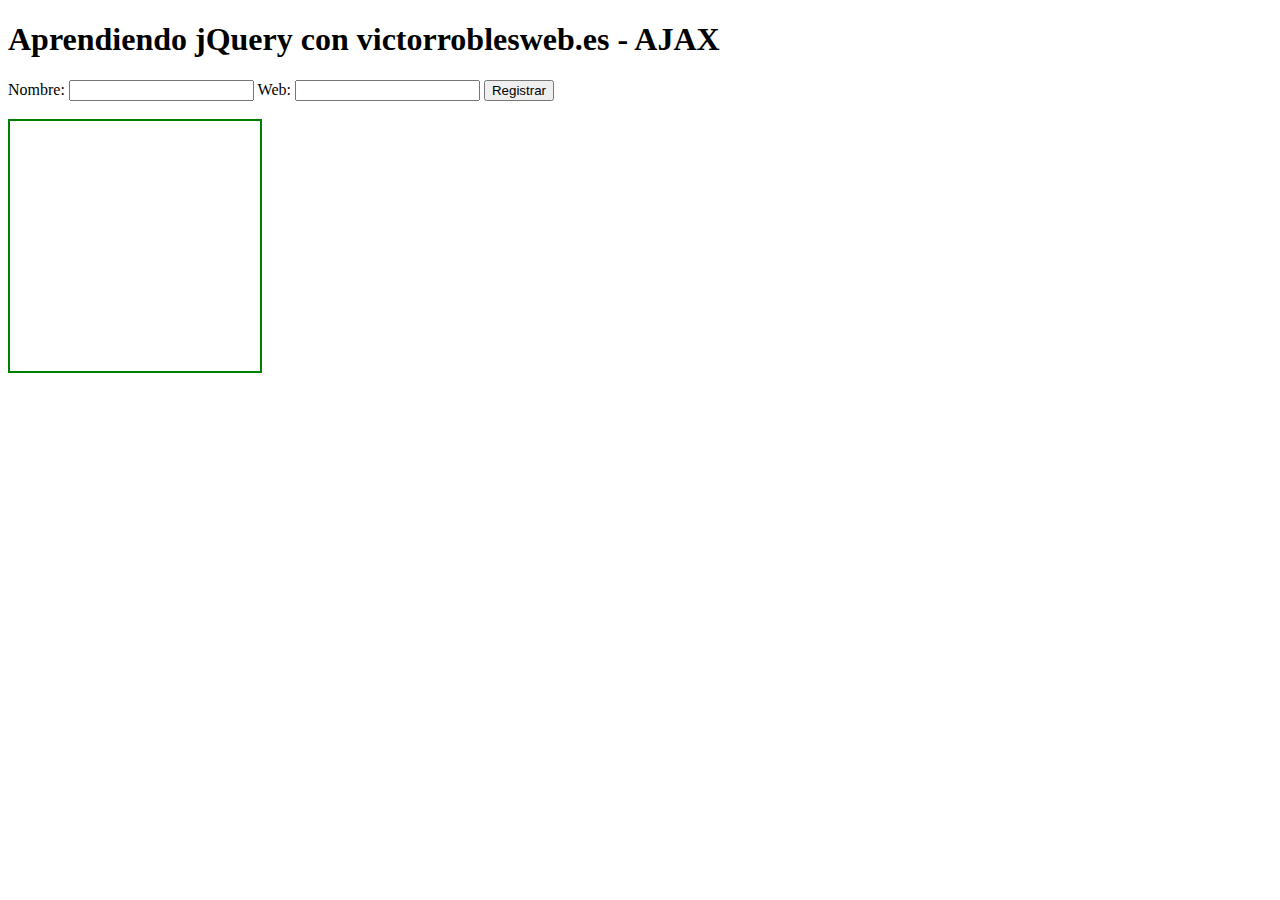
<file: jquery/ajax.html>
<!DOCTYPE HTML>
<html lang="es">
	<head>
		<meta charset="utf-8">
		<title>Aprendiendo jQuery</title>

		<script type="text/javascript" src="js/jquery-3.3.1.min.js"></script>
		<script type="text/javascript" src="js/05-ajax.js"></script>
		<style>
			#datos{
				border: 2px solid green;
				width: 250px;
				height: 250px;
				overflow:scroll;
			}
		</style>
	</head>
	<body>
		<h1>Aprendiendo jQuery con victorroblesweb.es - AJAX</h1>

		<form action="https://reqres.in/api/users" method="POST" id="formulario">
			Nombre: <input type="text" name="name" />
			Web: <input type="text" name="web" />
			<input type="submit" value="Registrar"/>
		</form>

		<br/>

		<div id="datos"></div>

	</body>
</html>
</file>
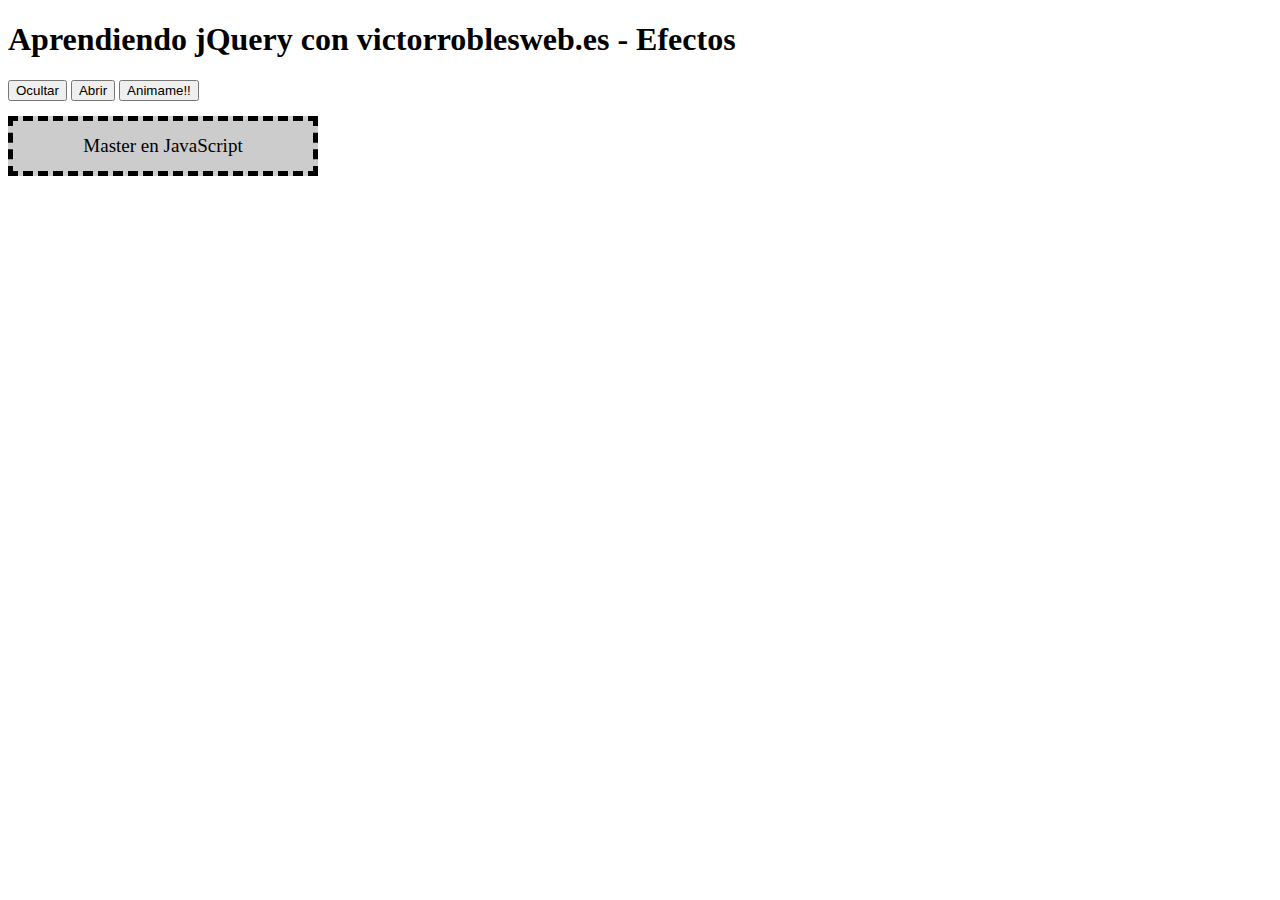
<file: jquery/efectos.html>
<!DOCTYPE HTML>
<html lang="es">
	<head>
		<meta charset="utf-8">
		<title>Aprendiendo jQuery</title>

		<script type="text/javascript" src="js/jquery-3.3.1.min.js"></script>
		<script type="text/javascript" src="js/04-efectos.js"></script>
		<style>
			#caja{
				width:300px;
				height: 50px;
				border: 5px dashed black;
				background: #ccc;
				text-align: center;
				line-height: 50px;
				color: black;
				font-size:19px;
				font-family: Verdana;
				margin-top: 15px;
			}
		</style>
	</head>
	<body>
		<h1>Aprendiendo jQuery con victorroblesweb.es - Efectos</h1>

		
		<button id="mostrar">
			Mostrar
		</button>
		<button id="ocultar">
			Ocultar
		</button>
		

		<button id="todoenuno">
			Abrir
		</button>

		<button id="animar">
			Animame!!
		</button>

		<div id="caja">
			Master en JavaScript
		</div>

	</body>
</html>
</file>
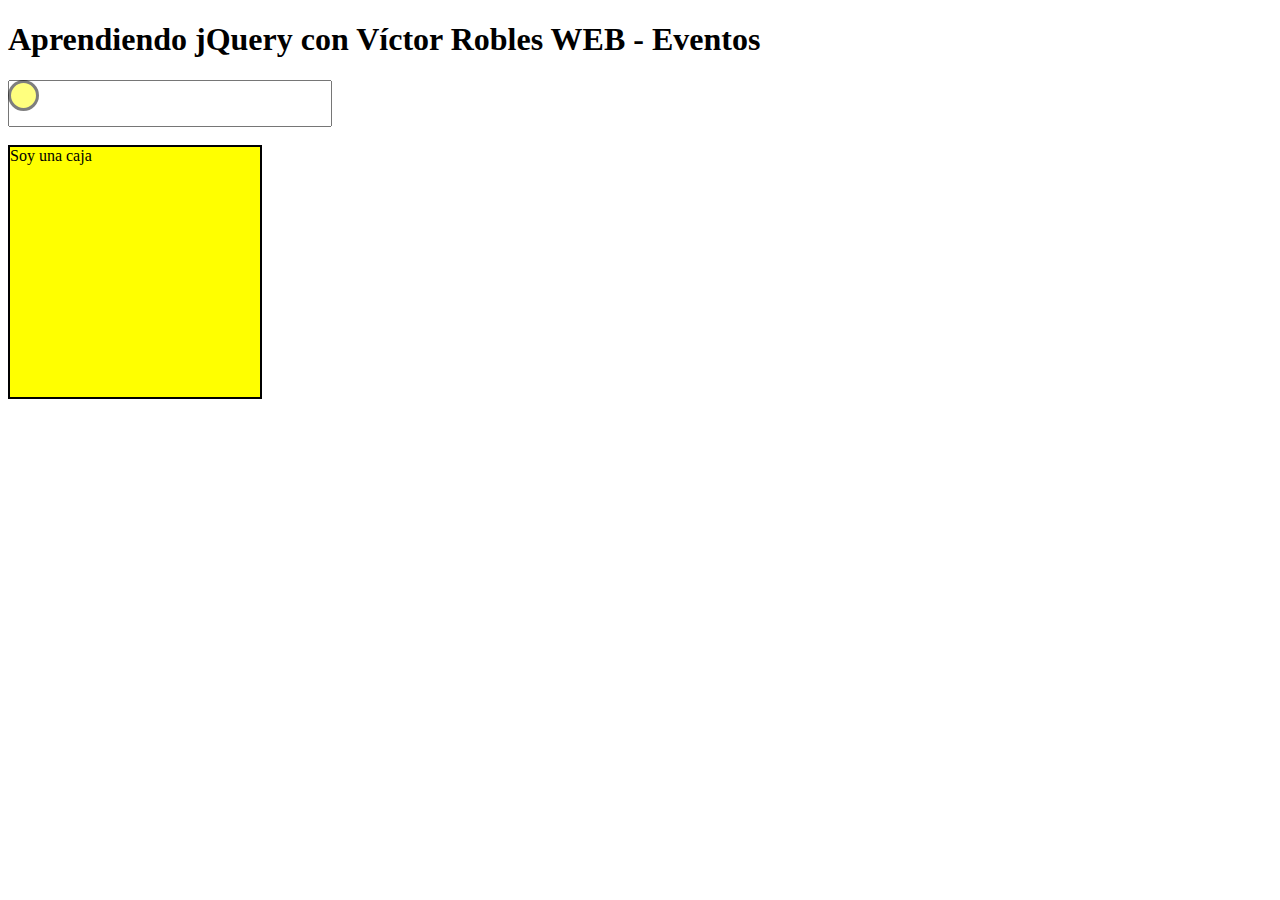
<file: jquery/eventos.html>
<!DOCTYPE HTML>
<html lang="es">
	<head>
		<meta charset="utf-8">
		<title>Aprendiendo jQuery</title>

		<script type="text/javascript" src="js/jquery-3.3.1.min.js"></script>
		<script type="text/javascript" src="js/02-eventos.js"></script>
		<style>
			#caja{
				width: 250px;
				height: 250px;
				border: 2px solid black;
				background: yellow;
				transition: 300ms all;
			}

			/*
			#caja:hover{
				background: red;
				cursor:pointer;
			}
			*/

			input{
				padding: 10px;
				width: 300px;
				font-size: 20px;
			}

			#datos{
				border: 4px dashed black;
				padding: 10px;
				width: 250px;
				height: 50px;
				margin-top: 10px;
				display: none;
			}

			#sigueme{
				width: 25px;
				height: 25px;
				position: absolute;
				display: block;
				background: yellow;
				opacity: 0.5;
				border: 3px solid black;
				border-radius: 999px;
			}

		</style>
	</head>
	<body>
		<h1>Aprendiendo jQuery con Víctor Robles WEB - Eventos</h1>

		<div id="sigueme"></div>

		<form>
			<input type="text" id="nombre" />
		</form>
		<div id="datos"></div>

		<br>

		<div id="caja">
			Soy una caja
		</div>



	</body>
</html>
</file>
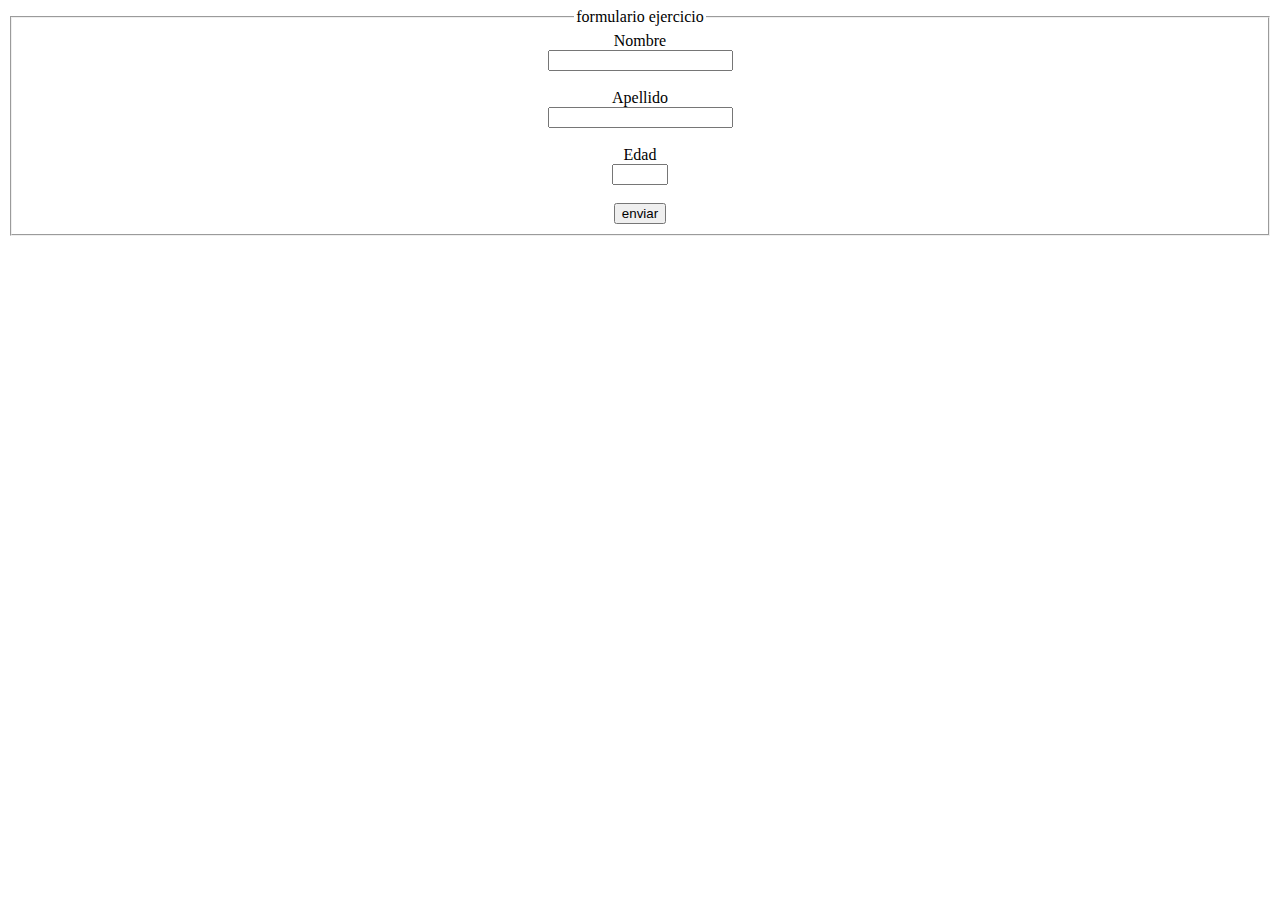
<file: JS exercises/ejercicio full eventos.html>
<!doctype html>
<html>
<head>
<meta charset="utf-8">
<title>Ejercicio full eventos</title>
<link href="css/ejercicioenvetos.css" rel="stylesheet" type="text/css">
</head>
<script type="text/javascript" src="JS/ejerccio evetos.js"></script>
<body>
	<form id="formulario" align="center" action="#" onsubmit="return false">
		<fieldset>
			<legend>formulario ejercicio</legend>
			<div class ="cajaFormulario">
			<label for="Nombre" align="center">Nombre</label><br/>
			<input type="text" name="nombre" id="nombre"/><br/><br/>
			<label for="Apellido">Apellido</label><br/>
			<input type="text" name="Apellido" id="Apellido"/><br/><br/>
			<label for="Edad">Edad</label><br/>
			<input type="number" min="1" max="99" name="edad" id="edad"/>
			</div><br/>
			<input id="envio" type="submit" value="enviar">		
		</fieldset>
		</form><br/>
		<div class="box">
			<h2>Información Ingresada</h2>
			<hr>
			<p id="nom">
				Nombre: <span></span>
			</p>
			<p id="ape">
				Apellido: <span></span>
			</p>
			<p id="ed">
				Edad: <span></span>
			</p>
		</div>
		</body>
</html>
</file>
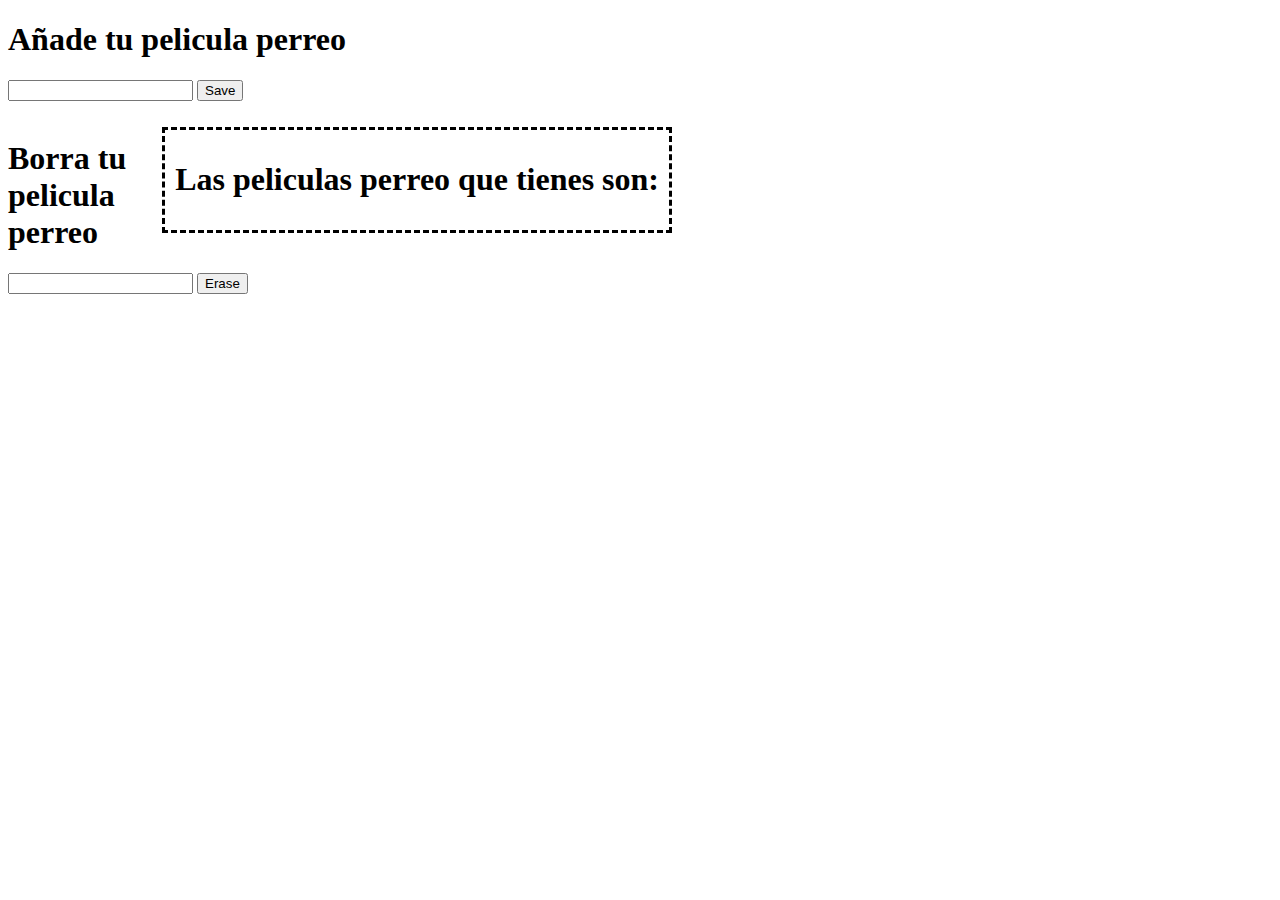
<file: JS exercises/Ejercicio localstorage.html>
<!doctype html>
<html>
<head>
<meta charset="utf-8">
<title>Localstorage</title>
<script type= "text/javascript" src="JS/ejercicio localstorage.js"></script>
<link href="css/localstorage.css" rel="stylesheet" type="text/css">
</head>
<body>
		<h1>Añade tu pelicula perreo</h1>
		<form action ="" id="peliculas">
			<input type="text" id="peli"/>
			<button type="submit">Save</button>
		</form><br/>
		<div class="movies">
			<h1> Las peliculas perreo que tienes son:</h1>
			<ul id="añade">		
			</ul>
		</div>
		<h1>Borra tu pelicula perreo</h1>
		<form action ="" id="borrapeli">
			<input type="text" id="peliborra"/>
			<button type="submit">Erase</button>
		</form>
		
</body>
</html>
</file>
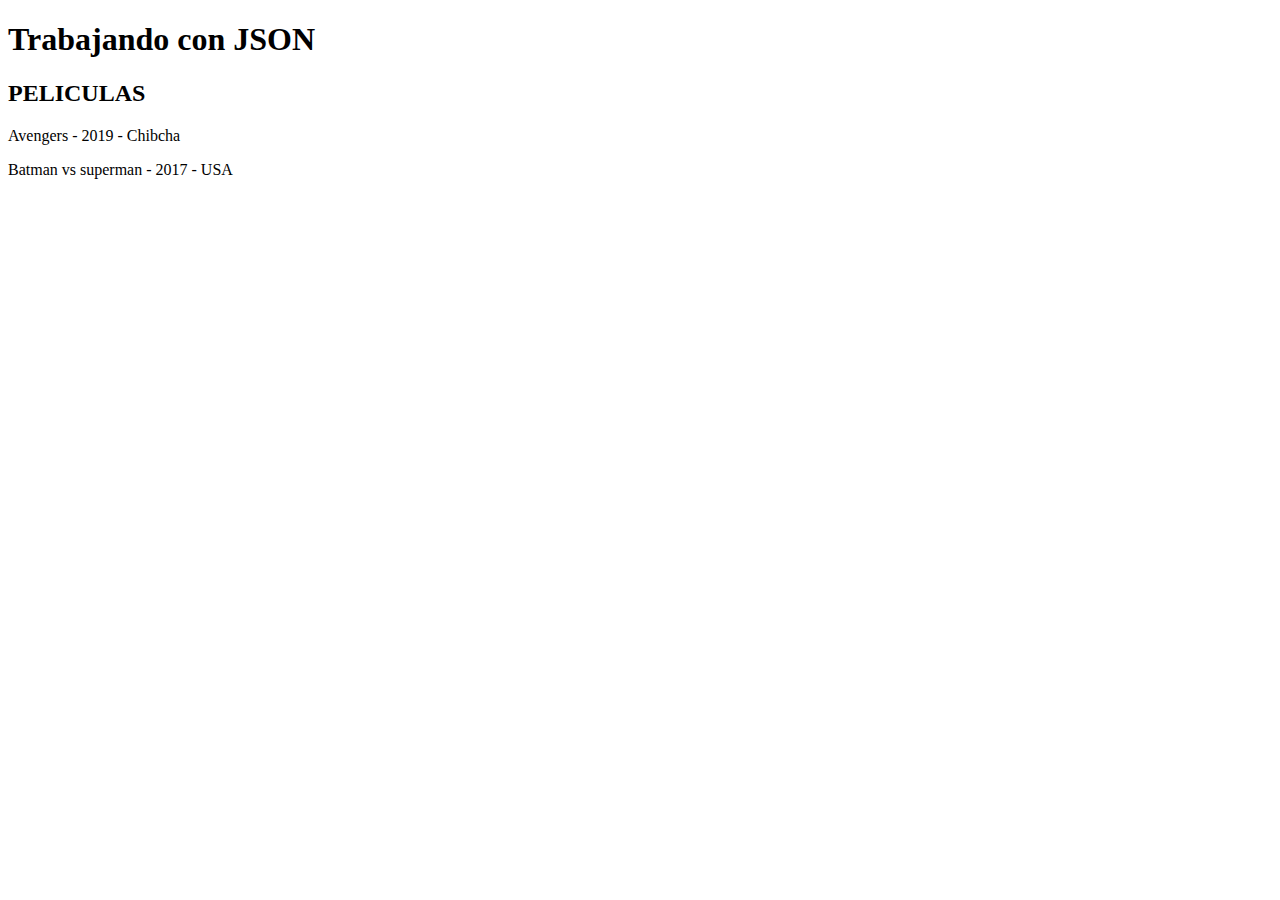
<file: JS exercises/html JSON.html>
<!doctype html>
<html>
<head>
<meta charset="utf-8">
<title>JSON</title>
<script type ="text/javascript" src="JS/json.js"></script>
</head>
		<h1>Trabajando con JSON</h1>
		<div id="movies">
			<h2>PELICULAS</h2>
		</div>
<body>
</body>
</html>
</file>
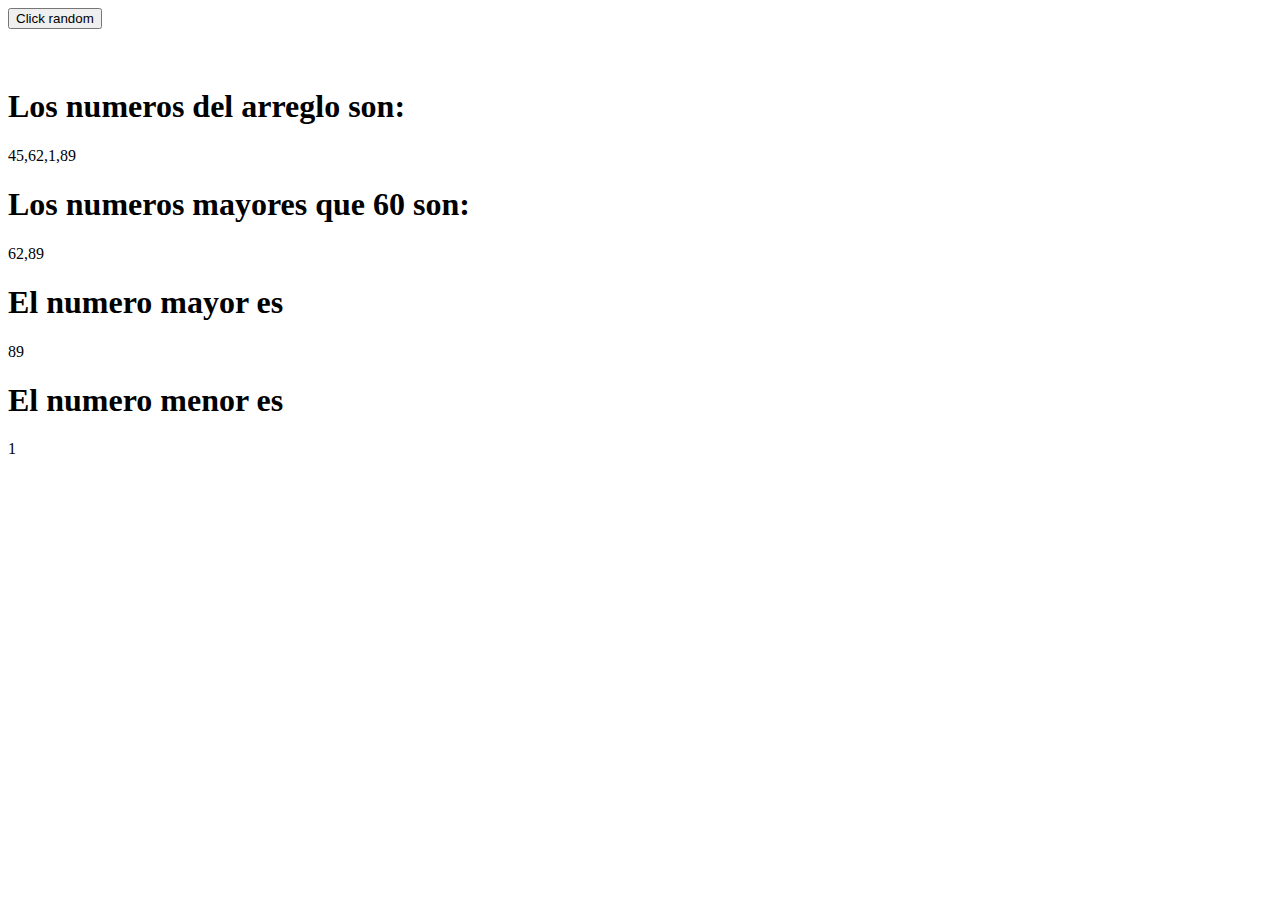
<file: JS exercises/html map.html>
<!doctype html>
<html>
<head>
<meta charset="utf-8">
<title>mapfilter</title>
<script type="text/javascript" src="JS/mapyfilter.js"></script>
</head>

<body>
<button id="rand">Click random</button>
<h2 id="ran"></h2>
<br/>
<h1> Los numeros del arreglo son:</h1>
<p id="numeros">
<br/>
</p>
<h1>Los numeros mayores que 60 son:</h1>
<p id="nummay"></p>
<h1>El numero mayor es</h1>
<p id="mayor">
<br/>
</p>
<h1>El numero menor es</h1>
<p id="menor">
<br/>
</p>
</body>
</html>
</file>
<file: JS exercises/css/ejercicioenvetos.css>
@charset "utf-8";
.box{
	text-align: center;
	widht:auto;
	height: auto;
	padding: 8px;
	}
</file>
<file: JS exercises/css/localstorage.css>
@charset "utf-8";
.movies{
	width: auto;
	height: auto;
	float: right;
	border: dashed 3px#000000;
	padding: 10px;
	margin-right: 600px;
	margin-top: inherit;
}
</file>
